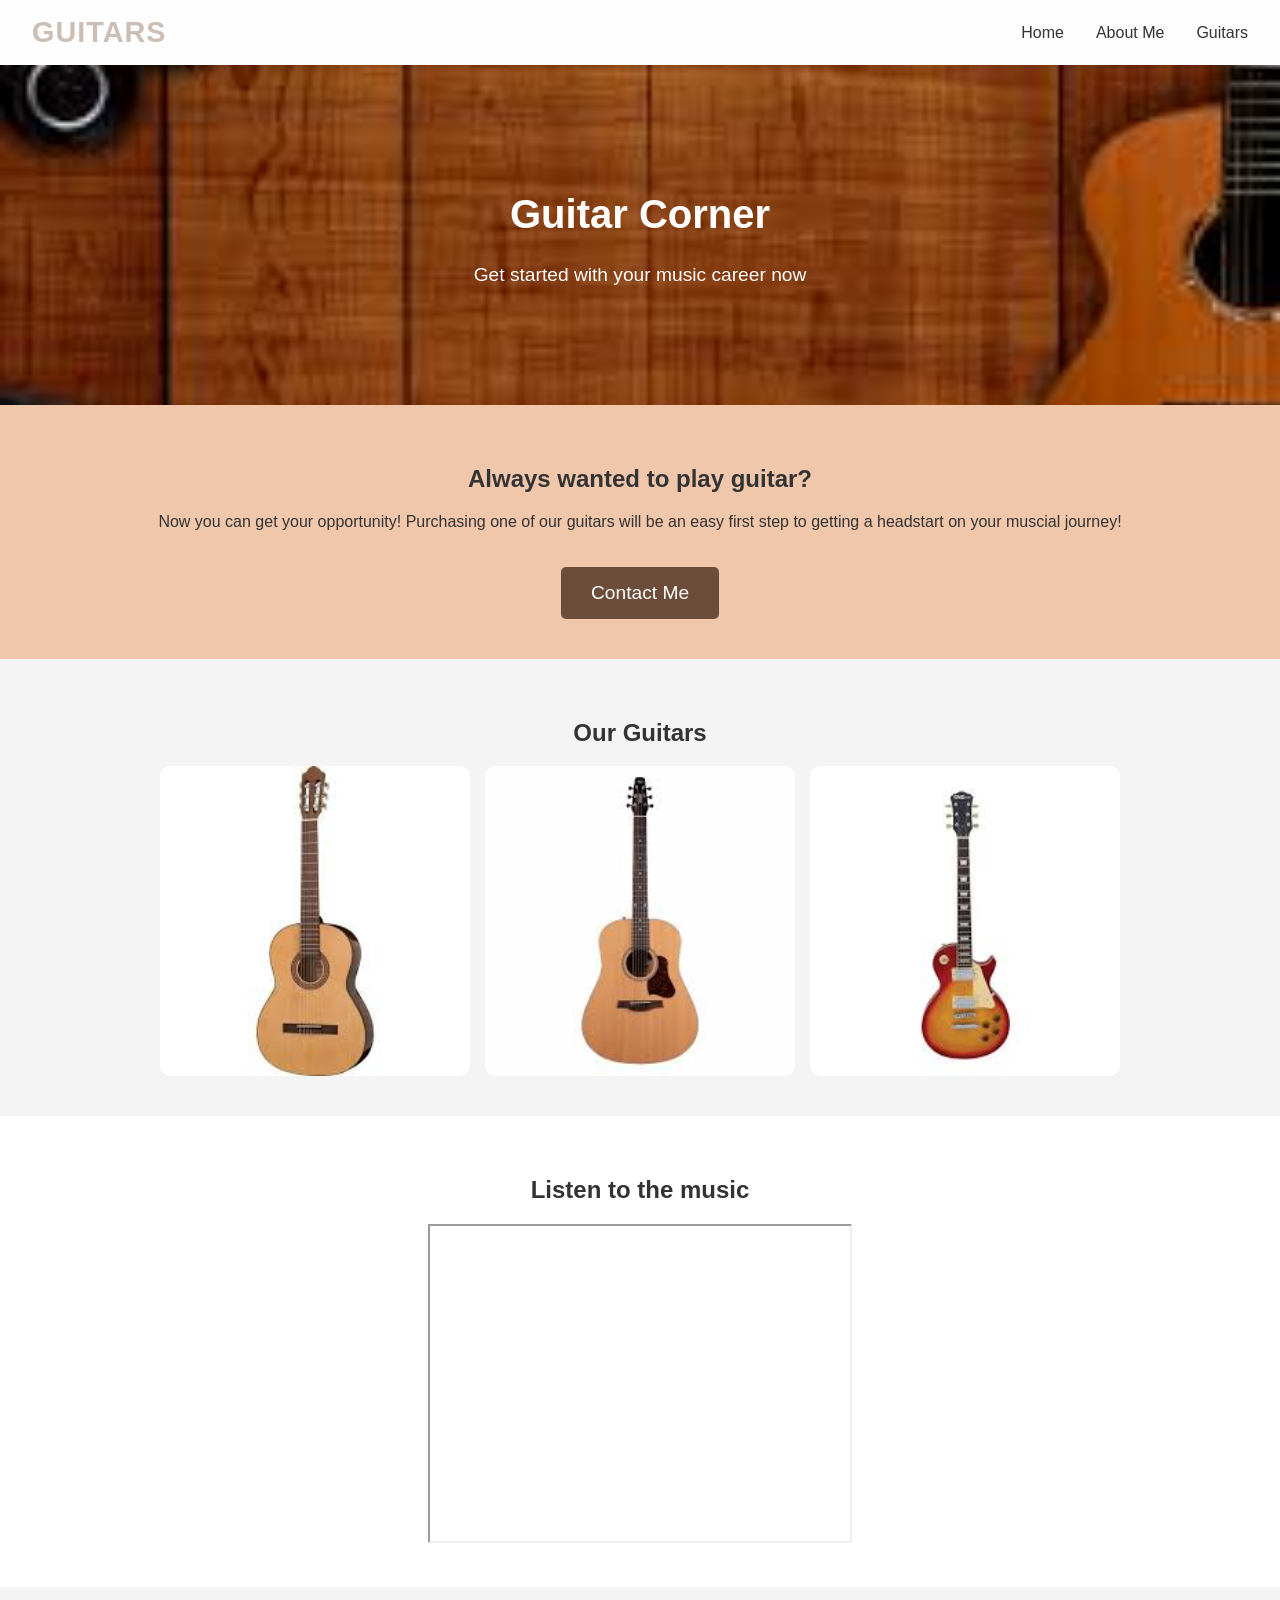
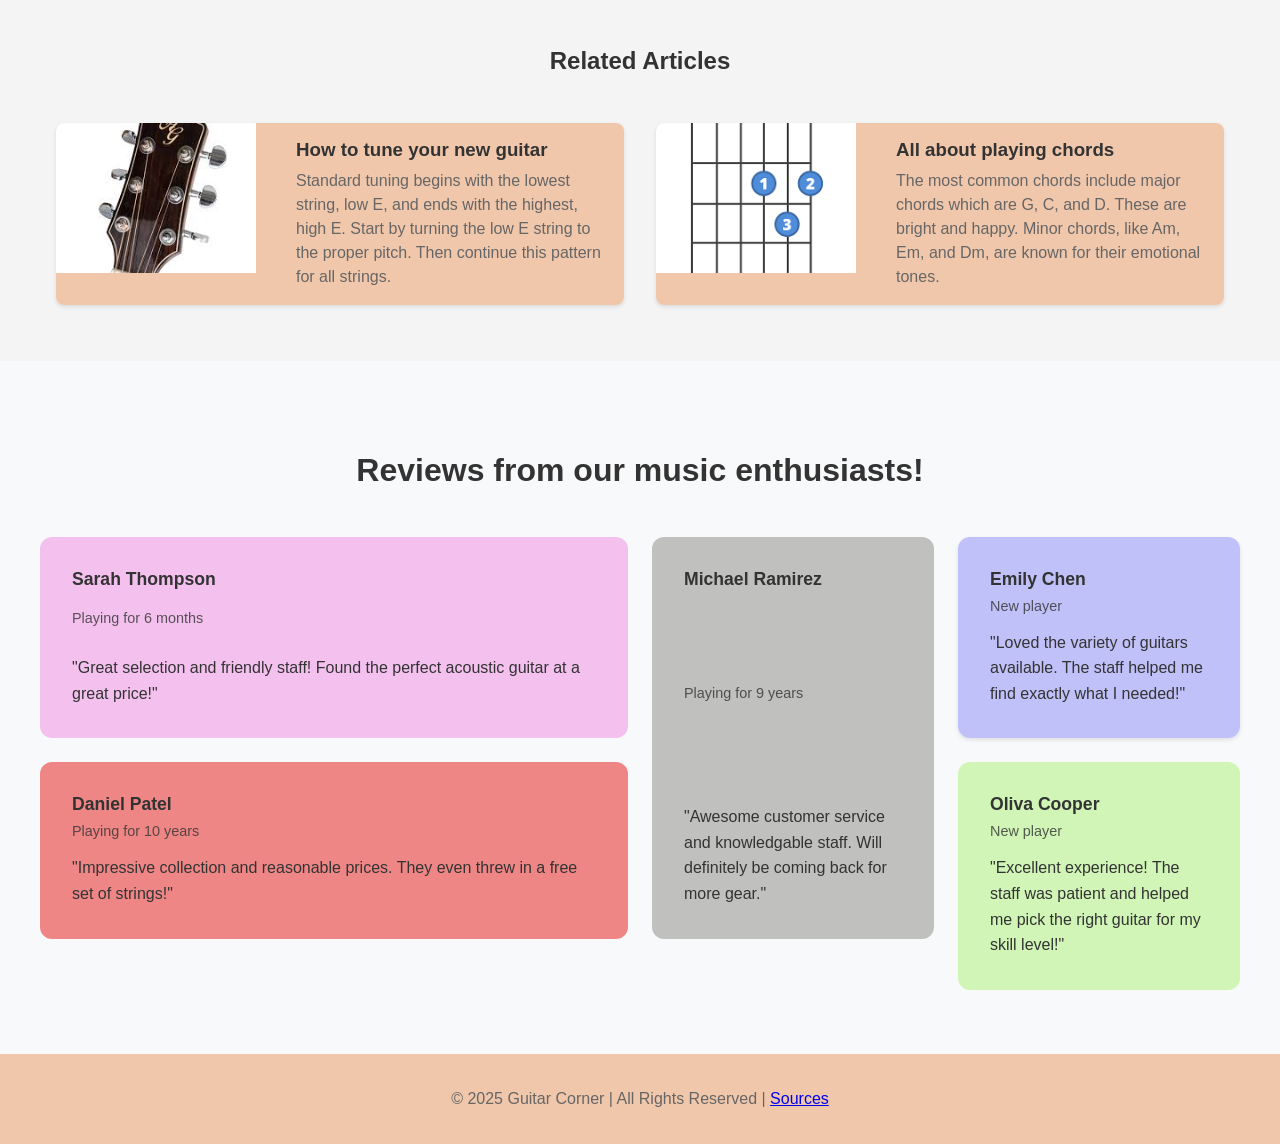
<file: index.html>
<!DOCTYPE html>
<html lang="en">
<head>
<meta charset="UTF-8">
<meta name="viewport" content="width=device-width, initial-scale=1.0"
>
<title>Your Topic Title</title>
<link rel="stylesheet" href="styles.css">
</head>
<body>
<!-- Sticky Navigation Menu -->
<nav class="navbar">
    <a href="index.html" class="logo">GUITARS</a>
    <div class="nav-links" id="navLinks">
        <a href="index.html">Home</a>
        <a href="about.html">About Me</a>
        <a href="index.html#project-gallery">Guitars</a>
    </div>
    <button class="mobile-menu-btn" onclick="toggleMenu()">☰</button>
</nav>
    <header class="banner">
        <h1>Guitar Corner</h1>
        <p>Get started with your music career now</p>
    </header>
    <section class="static-content">
        <h2>Always wanted to play guitar?</h2>
        <p>Now you can get your opportunity! Purchasing one of our guitars will be an easy first step to getting a headstart on your muscial journey!</p>
        <button onclick="document.getElementById('signup-form').style.display='block'">Contact Me</button>
        <div id="signup-form" class="form-popup">
            <form class="form-container">
                <h2>Sign Up if Interested For Further Information</h2>
                <label for="name">Full Name:</label>
                <input type="text" id="name" name="fullname" placeholder="Enter your name" required>
                <label for="email">Email:</label>
                <input type="email" id="email" name="email" placeholder="Enter your email" required> 
                
                <button type="submit" class="btn">Submit</button>
                <button type="button" class="btn cancel" onclick="document.getElementById('signup-form').style.display='none'">Close</button>
            </form>
        </div>
    </section>
    <section class="recent-projects">
        <h2>Our Guitars</h2>
        <div id="project-gallery">
            <div class="project-gallery">
                <img src="images/guitar1.jpeg" alt="Classical Guitar">
                <img src="images/guitar2.jpeg" alt="Acoustic Guitar">
                <img src="images/guitar3.jpeg" alt="Electric Guitar">
            </div>
        </div>

    </section>
    <section class="secondary-video">
        <h2>Listen to the music</h2>
        <iframe width="420" height="315"
        src="https://www.youtube.com/embed/63hdfvqiIV8">
    </iframe>
    </section>
    
    <section class="recent-posts">
    <h2>Related Articles</h2>
    <div class="posts-grid">
        <article class="post-card">
            <img src="images/guitar4.jpeg" alt="Guitar tuners">
            <div class="post-content">
                <h3>How to tune your new guitar</h3>
                <p>Standard tuning begins with the lowest string, low E, and ends with the highest, high E. Start by turning the low E string to the proper pitch. Then continue this pattern for all strings. </p>
            </div>
        </article>
        <article class="post-card">
            <img src="images/guitar5.png" alt="Example chord">
            <div class="post-content">
                <h3>All about playing chords</h3>
                <p>The most common chords include major chords which are G, C, and D. These are bright and happy. Minor chords, like Am, Em, and Dm, are known for their emotional tones.</p>
            </div>
        </article>
    </div>
</section>
<section class="testimonials">
    <h2>Reviews from our music enthusiasts!</h2>
    <div class="testimonial-grid">
        <div class="testimonial pink horizontal">
            <h3>Sarah Thompson</h3>
                <p class="verified">Playing for 6 months</p>
                <p>"Great selection and friendly staff! Found the perfect acoustic guitar at a great price!"</p>

            </div>
            
            <div class="testimonial gray vertical">
                
                <h3>Michael Ramirez</h3>
                <p class="verified">Playing for 9 years</p>
                <p>"Awesome customer service and knowledgable staff. Will definitely be coming back for more gear."</p>
            
            </div>
            
            <div class="testimonial blue">
                
                <h3>Emily Chen</h3>
                <p class="verified">New player</p>
                <p>"Loved the variety of guitars available. The staff helped me find exactly what I needed!"</p>
                
            </div>
            
            <div class="testimonial red horizontal">
                
                <h3>Daniel Patel</h3>
                <p class="verified">Playing for 10 years</p>
                <p>"Impressive collection and reasonable prices. They even threw in a free set of strings!"</p>
                
            </div>
            
            <div class="testimonial green vertical">
                
                <h3>Oliva Cooper</h3>
                <p class="verified">New player</p>
                <p>"Excellent experience! The staff was patient and helped me pick the right guitar for my skill level!"</p>
                
            </div>
        </div>
    </section>
    <footer>
        <p>&copy; 2025 Guitar Corner | All Rights Reserved | <a href="https://docs.google.com/document/d/15-69hgBxkq1IbMNh2t68pMy706G0sOl6E-VmelkjREw/edit?tab=t.0" target="_blank">
            Sources
        </a>
    </p>
    </footer>
    <script>
        // Toggle mobile menu
        function toggleMenu() {
            const navLinks = document.getElementById('navLinks');
            navLinks.classList.toggle('active');
        }
        
        // Close mobile menu when a nav link is clicked
        document.querySelectorAll('.nav-links a').forEach(link => {
            link.addEventListener('click', () => {
                document.getElementById('navLinks').classList.remove('active');
            });
        });
    </script>
</body>
</html>
</file>
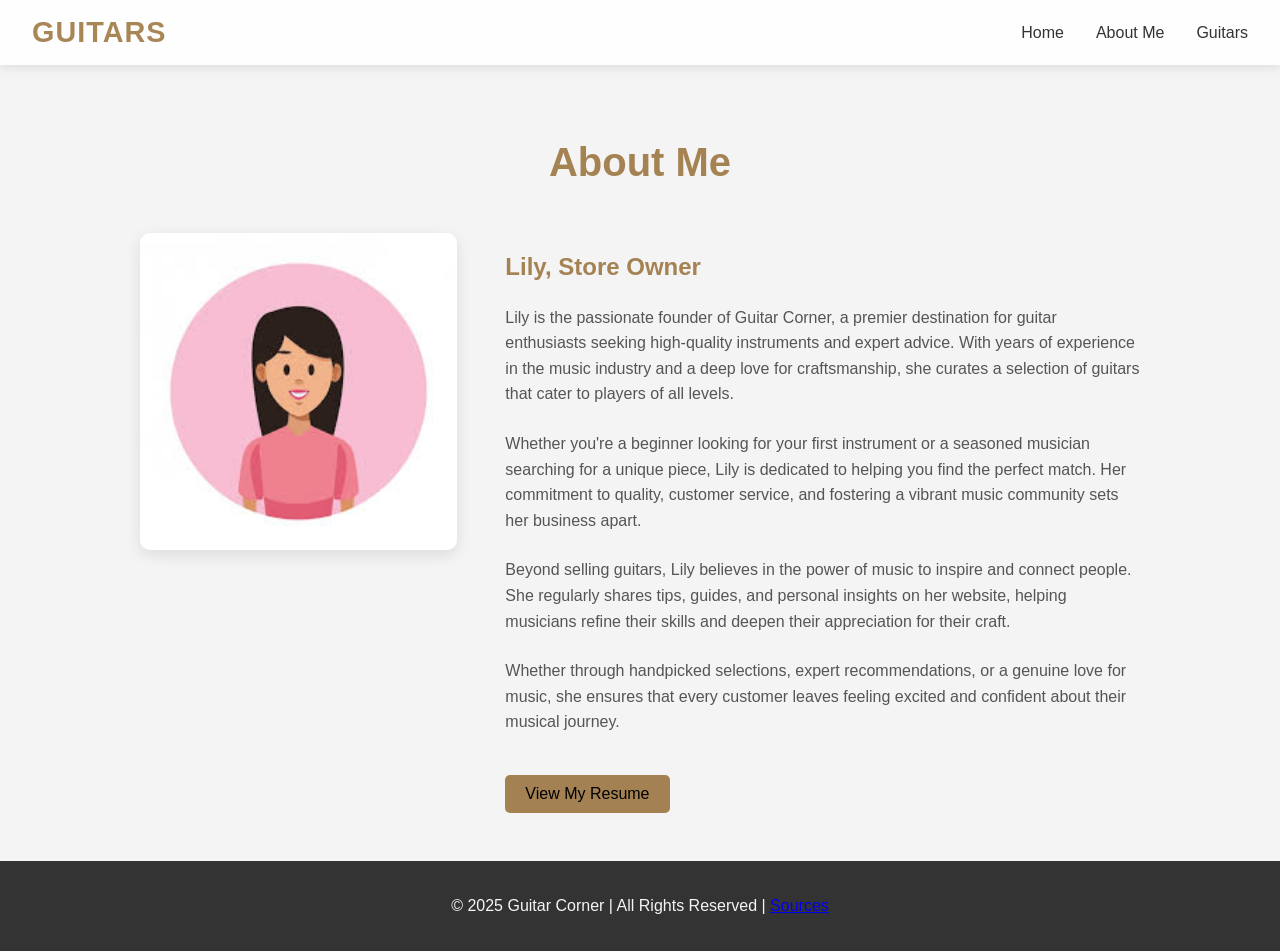
<file: about.html>
<!DOCTYPE html>
<html lang="en">
<head>
    <meta charset="UTF-8">
    <meta name="viewport" content="width=device-width, initial-scale=1.0">
    <title>About Me - Guitar Corner</title>
    <link rel="stylesheet" href="aboutme-styles.css">
</head>
<body>
    <!-- Sticky Navigation Menu -->
    <nav class="navbar">
        <a href="index.html" class="logo">GUITARS</a>
        <div class="nav-links" id="navLinks">
            <a href="index.html">Home</a>
            <a href="about.html">About Me</a>
            <a href="#guitars">Guitars</a>
        </div>
        <button class="mobile-menu-btn" onclick="toggleMenu()">☰</button>
    </nav>

    <!-- About Me Content -->
    <div class="about-container">
        <div class="about-header">
            <h1>About Me</h1>
        </div>
        
        <div class="about-content">
            <div class="profile-image">
                <img src="images/profile.jpeg" alt="Store Owner" class="profile-img">
            </div>
            
            <div class="bio">
                <h2>Lily, Store Owner</h2>
                <p>
                 Lily is the passionate founder of Guitar Corner, a premier destination for guitar enthusiasts seeking high-quality instruments and expert advice. With years of experience in the music industry and a deep love for craftsmanship, she curates a selection of guitars that cater to players of all levels.
                </p>
                <p>
                Whether you're a beginner looking for your first instrument or a seasoned musician searching for a unique piece, Lily is dedicated to helping you find the perfect match. Her commitment to quality, customer service, and fostering a vibrant music community sets her business apart.
                </p>
                <p>
                Beyond selling guitars, Lily believes in the power of music to inspire and connect people. She regularly shares tips, guides, and personal insights on her website, helping musicians refine their skills and deepen their appreciation for their craft. 
                </p> 
                <p>
                Whether through handpicked selections, expert recommendations, or a genuine love for music, she ensures that every customer leaves feeling excited and confident about their musical journey.
                </p>
                
                <a href="resume.html" class="resume-btn">View My Resume</a>
            </div>
        </div>
    </div>

    <!-- Footer -->
    <footer>
        <p>&copy; 2025 Guitar Corner | All Rights Reserved | <a href="https://docs.google.com/document/d/15-69hgBxkq1IbMNh2t68pMy706G0sOl6E-VmelkjREw/edit?tab=t.0" target="_blank">
            Sources
        </a>
    </p>
    </footer>

    <script>
        // Toggle mobile menu
        function toggleMenu() {
            const navLinks = document.getElementById('navLinks');
            navLinks.classList.toggle('active');
        }
        
        // Close mobile menu when a nav link is clicked
        document.querySelectorAll('.nav-links a').forEach(link => {
            link.addEventListener('click', () => {
                document.getElementById('navLinks').classList.remove('active');
            });
        });
    </script>
</body>
</html>
</file>
<file: styles.css>
/* General Styling */
body {
    font-family: Arial, sans-serif;
    margin: 0;
    padding: 0;
    background-color: #f4f4f4;
    color: #333;
}

/* Banner Section */
.banner {
    background: url('images/guitar_backgroun.jpeg') center/cover no-repeat;
    text-align: center;
    color: white;
    padding: 100px 20px;
}

.banner h1 {
    font-size: 2.5em;
}

.banner p {
    font-size: 1.2em;
}

.static-content {
    text-align: center;
    padding: 40px 20px;
    background: #eda4738f;
}

.static-content button {
    background: #291001a9;
    color: white;
    padding: 15px 30px;
    border: none;
    cursor: pointer;
    font-size: 1.2em;
    border-radius: 5px;
    margin-top: 20px;
}

.static-content button:hover {
    background: #000000;
}

/* Recent Projects */
.recent-projects {
    text-align: center;
    padding: 40px 20px;
}

.project-gallery {
    display: flex;
    justify-content: center;
    gap: 15px;
}

.project-gallery img {
    width: 25%;
    border-radius: 10px;
}

/* Secondary Video */
.secondary-video {
    text-align: center;
    padding: 40px 20px;
    background: #ffffff;
}

.secondary-video video {
    width: 80%;
    max-width: 600px;
    border-radius: 10px;
}
/* latest blog posts*/
.recent-posts {
    padding: 40px 20px;
    /*background: #ffffff;*/
    max-width: 1200px;
    margin: 0 auto;
}

.recent-posts h2 {
    text-align: center;
    margin-bottom: 2rem;
}

.posts-grid {
    display: grid;
    grid-template-columns: repeat(2, 1fr);
    gap: 2rem;
    padding: 1rem;
}

.post-card {
    display: grid;
    grid-template-columns: 200px 1fr;
    gap: 1.5rem;
    background: #eda4738f;
    border-radius: 8px;
    overflow: hidden;
    box-shadow: 0 2px 4px rgba(0,0,0,0.1);
    transition: transform 0.2s;
}

.post-card:hover {
    transform: translateY(-4px);
}

.post-card img {
    width: 200px;
    height: 150px;
    object-fit: cover;
}

.post-content {
    padding: 1rem;
}

.post-content h3 {
    margin: 0 0 0.5rem 0;
    color: #333;
}

.post-content p {
    margin: 0;
    color: #666;
    line-height: 1.5;
}

@media (max-width: 768px) {
    .posts-grid {
        grid-template-columns: 1fr;
    }
    
    .post-card {
        grid-template-columns: 1fr;
    }
    
    .post-card img {
        width: 100%;
        height: 200px;
    }
}

/* Updated Testimonials Section */
.testimonials {
    padding: 4rem 2rem;
    background: #f8f9fa;
}

.testimonials h2 {
    text-align: center;
    margin-bottom: 3rem;
    color: #333;
    font-size: 2rem;
}

.testimonial-grid {
    display: grid;
    grid-template-columns: repeat(4, 1fr);
    grid-template-rows: auto auto;
    gap: 1.5rem;
    max-width: 1200px;
    margin: 0 auto;
}

.testimonial {
    padding: 2rem;
    border-radius: 12px;
    display: flex;
    flex-direction: column;
    justify-content: space-between;
}

.testimonial h3 {
    font-size: 1.1rem;
    margin: 0 0 0.5rem 0;
}

.testimonial .verified {
    font-size: 0.9rem;
    opacity: 0.8;
    margin: 0 0 1rem 0;
}

.testimonial p:last-child {
    font-size: 1rem;
    line-height: 1.6;
    margin: 0;
}

/* Testimonial variants */
.testimonial.pink {
    background: #f096e88f;
    color: #333;
    grid-column: span 2;
}

.testimonial.gray {
    background: #9494938f;
    color: #333;
    grid-row: span 2;
}

.testimonial.blue {
    background: #9497fa8f;
    color: #333;
    box-shadow: 0 2px 4px rgba(0,0,0,0.1);
}

.testimonial.red {
    background: #ef8686;
    color: #333;
    grid-column: span 2;
}

.testimonial.green {
    background: #b0f3848f;
    color: #333;
    grid-row: span 2;
}

/* Responsive adjustments */
@media (max-width: 992px) {
    .testimonial-grid {
        grid-template-columns: repeat(2, 1fr);
    }
    
    .testimonial.purple,
    .testimonial.blue {
        grid-column: span 1;
    }
    
    .testimonial.dark,
    .testimonial.light {
        grid-row: span 1;
    }
}

@media (max-width: 576px) {
    .testimonial-grid {
        grid-template-columns: 1fr;
    }
    
    .testimonial {
        grid-column: 1 !important;
        grid-row: auto !important;
    }
}


/* Form Popup */
.form-popup {
    display: none;
    position: fixed;
    top: 50%;
    left: 50%;
    transform: translate(-50%, -50%);
    background: white;
    padding: 20px;
    border-radius: 10px;
    box-shadow: 0 0 15px rgba(0, 0, 0, 0.2);
    width: 300px;
    z-index: 1000;
}

.form-container {
    display: flex;
    flex-direction: column;
}

.form-container label {
    font-weight: bold;
    margin-top: 10px;
}

.form-container input {
    padding: 10px;
    margin-top: 5px;
    border: 1px solid #ccc;
    border-radius: 5px;
}

.form-container .btn {
    background: #7b400094;
    color: white;
    padding: 10px;
    margin-top: 10px;
    border: none;
    cursor: pointer;
    font-size: 1em;
    border-radius: 5px;
}

.form-container .btn:hover {
    background: #005700;
}

.form-container .cancel {
    background: #ccc;
}

.form-container .cancel:hover {
    background: #999;
}


/* Footer */
footer {
    text-align: center;
    padding: 20px;
    background: #eda4738f;
    color: #666;
}
/* Sticky Menu Styles */
.navbar {
    position: sticky;
    top: 0;
    display: flex;
    justify-content: space-between;
    align-items: center;
    padding: 1rem 2rem;
    background-color: rgba(255, 255, 255, 0.9);
    box-shadow: 0 2px 10px rgba(0, 0, 0, 0.1);
    z-index: 1000;
}

.logo {
    font-size: 1.8rem;
    font-weight: bold;
    color: #4d25034b;
    text-decoration: none;
    letter-spacing: 1px;
}

.nav-links {
    display: flex;
    gap: 2rem;
}

.nav-links a {
    color: #333;
    text-decoration: none;
    font-weight: 500;
    transition: color 0.3s ease;
}

.nav-links a:hover {
    color: #007b00;
}

.mobile-menu-btn {
    display: none;
    background: none;
    border: none;
    font-size: 1.5rem;
    cursor: pointer;
    color: #333;
}


/* Responsive Design */
@media (max-width: 768px) {
    .nav-links {
        position: fixed;
        top: 70px;
        right: -100%;
        flex-direction: column;
        background: white;
        width: 70%;
        height: 100vh;
        padding: 2rem;
        box-shadow: -2px 0 5px rgba(0, 0, 0, 0.1);
        transition: right 0.3s ease;
        gap: 1rem;
    }
    
    .nav-links.active {
        right: 0;
    }
    
    .mobile-menu-btn {
        display: block;
    }
}
</file>
<file: aboutme-styles.css>
/* General Styling */
body {
    font-family: Arial, sans-serif;
    margin: 0;
    padding: 0;
    background-color: #f4f4f4;
    color: #333;
}

/* Sticky Menu Styles */
.navbar {
    position: sticky;
    top: 0;
    display: flex;
    justify-content: space-between;
    align-items: center;
    padding: 1rem 2rem;
    background-color: rgba(255, 255, 255, 0.9);
    box-shadow: 0 2px 10px rgba(0, 0, 0, 0.1);
    z-index: 1000;
}

.logo {
    font-size: 1.8rem;
    font-weight: bold;
    color: #7b4800a9;
    text-decoration: none;
    letter-spacing: 1px;
}

.nav-links {
    display: flex;
    gap: 2rem;
}

.nav-links a {
    color: #333;
    text-decoration: none;
    font-weight: 500;
    transition: color 0.3s ease;
}

.nav-links a:hover {
    color: #007b00;
}

.mobile-menu-btn {
    display: none;
    background: none;
    border: none;
    font-size: 1.5rem;
    cursor: pointer;
    color: #333;
}

/* About Page Specific Styles */
.about-container {
    max-width: 1000px;
    margin: 0 auto;
    padding: 3rem 2rem;
}

.about-header {
    text-align: center;
    margin-bottom: 3rem;
}

.about-header h1 {
    font-size: 2.5rem;
    color: #7b4800a9;
    margin-bottom: 1rem;
}

.about-content {
    display: grid;
    grid-template-columns: 1fr 2fr;
    gap: 3rem;
    align-items: start;
}

.profile-img {
    width: 100%;
    border-radius: 10px;
    box-shadow: 0 5px 15px rgba(0, 0, 0, 0.1);
}

.bio h2 {
    margin-bottom: 1.5rem;
    color: #7b4800a9;
}

.bio p {
    margin-bottom: 1.5rem;
    line-height: 1.6;
    color: #555;
}

.resume-btn {
    display: inline-block;
    background: #7b4800a9;
    color: rgb(1, 1, 1);
    padding: 10px 20px;
    border-radius: 5px;
    text-decoration: none;
    transition: background 0.3s ease;
    margin-top: 1rem;
}

.resume-btn:hover {
    background: #005700;
}

/* Responsive Design */
@media (max-width: 768px) {
    .nav-links {
        position: fixed;
        top: 70px;
        right: -100%;
        flex-direction: column;
        background: white;
        width: 70%;
        height: 100vh;
        padding: 2rem;
        box-shadow: -2px 0 5px rgba(0, 0, 0, 0.1);
        transition: right 0.3s ease;
        gap: 1rem;
    }
    
    .nav-links.active {
        right: 0;
    }
    
    .mobile-menu-btn {
        display: block;
    }
    
    .about-content {
        grid-template-columns: 1fr;
    }
}

/* Footer */
footer {
    text-align: center;
    padding: 20px;
    background: #333;
    color: whitesmoke;
}
</file>
